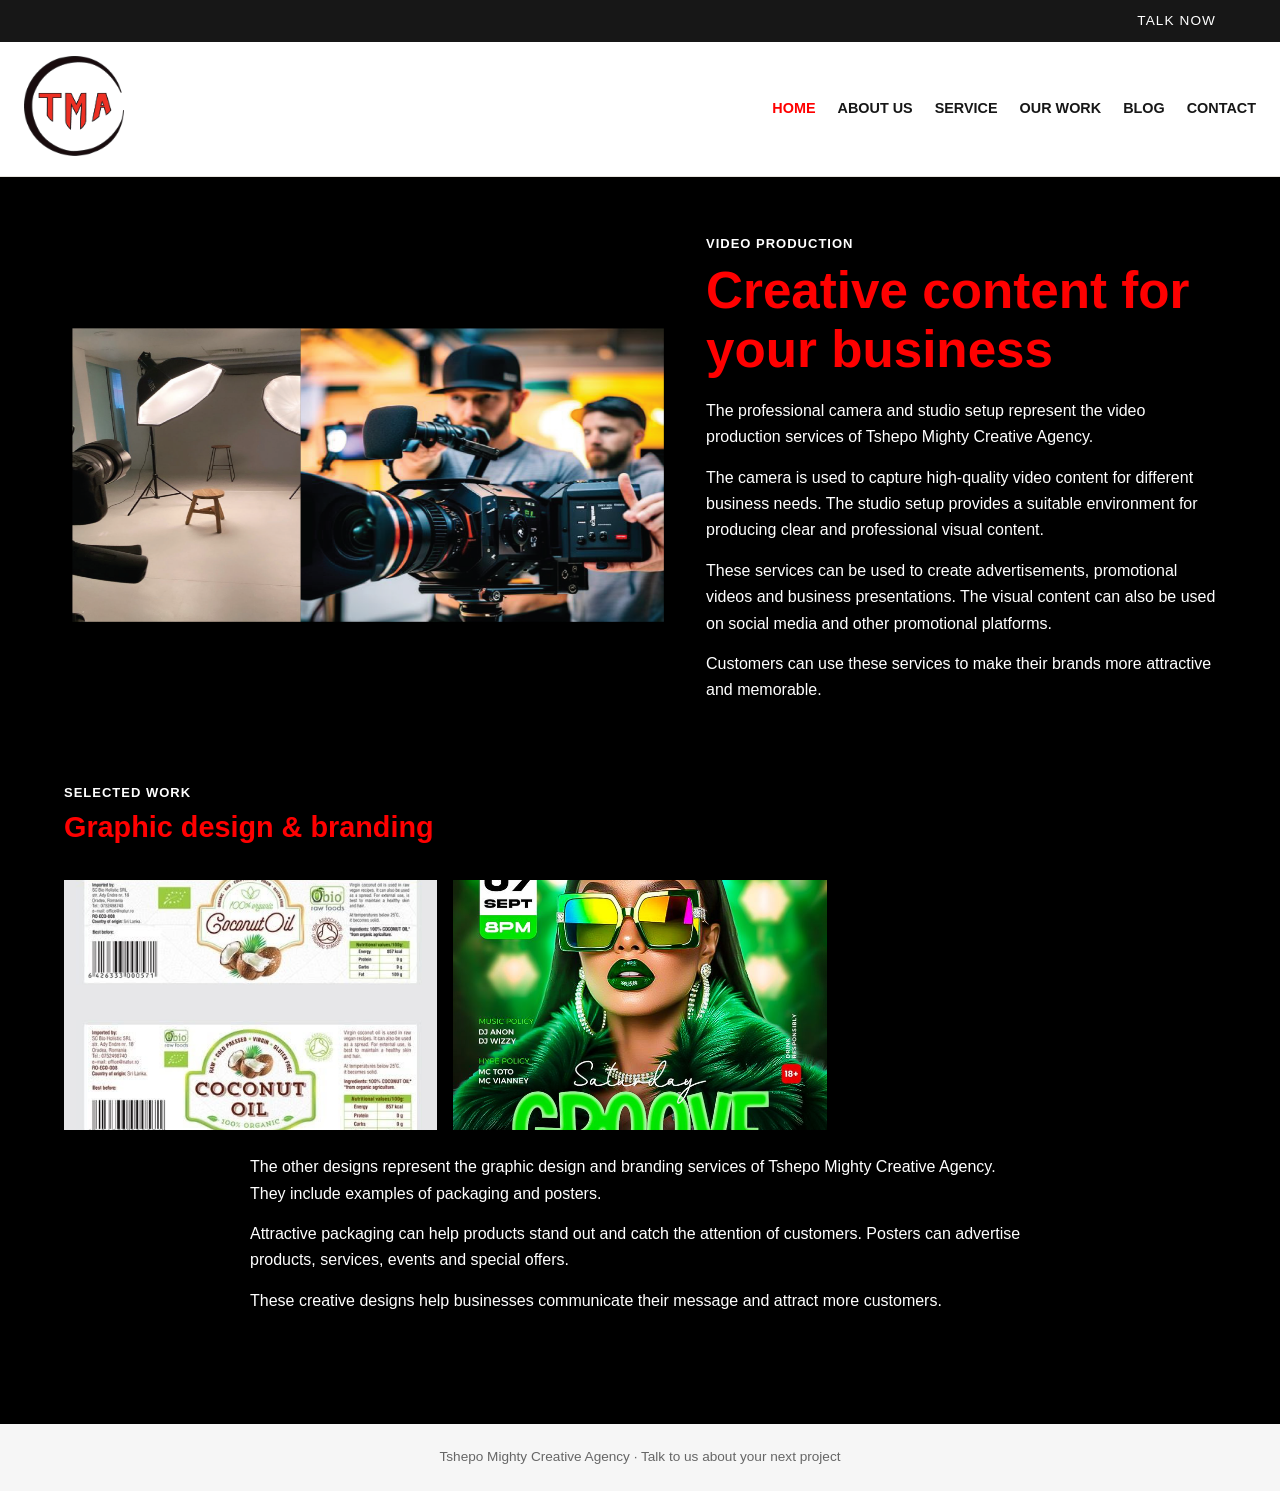
<file: index.html>
<!DOCTYPE html>
<html lang="en">
<head>
  <meta charset="UTF-8">
  <meta name="viewport" content="width=device-width, initial-scale=1.0">
  <title>Tshepo Mighty Creative Agency</title>
  <link rel="stylesheet" type="text/css" href="tshepo.css">
</head>
<body>
  <div class="topbar">TALK NOW</div>

  <header>
    <div class="nav">
      <a class="brand" href="index.html">
        <img src="tshepo logo.png" width="100"height="100">
      </a>

      <nav aria-label="Main navigation">
        <a href="index.html" aria-current="page">Home</a>
        <a href="about us.html">About Us</a>
        <a href="service.html">Service</a>
        <a href="our work.html">Our Work</a>
        <a href="blog.html">Blog</a>
        <a href="contact.html">Contact</a>
      </nav>
    </div>
  </header>

  <main>
    <section class="intro" id="services">
     <img src="camra set up.png" width="600"height="300">

      <div class="copy">
        <div class="eyebrow">Video production</div>
        <h1>Creative content for your business</h1>
        <p>
          The professional camera and studio setup represent the video
          production services of Tshepo Mighty Creative Agency.
        </p>
        <p>
          The camera is used to capture high-quality video content for
          different business needs. The studio setup provides a suitable
          environment for producing clear and professional visual content.
        </p>
        <p>
          These services can be used to create advertisements, promotional
          videos and business presentations. The visual content can also be
          used on social media and other promotional platforms.
        </p>
        <p>
          Customers can use these services to make their brands more
          attractive and memorable.
        </p>
      </div>
    </section>

    <section id="about">
      <div class="section-heading">
        <div>
          <div class="eyebrow">Selected work</div>
          <h2>Graphic design &amp; branding</h2>
        </div>
      </div>

      <div class="gallery">
        <img src="PACKGING.jpeg" alt="Creative packaging design">
        <img src="poster.jpeg" alt="Promotional poster design">
        
      </div>

      <div class="text-section copy">
        <p>
          The other designs represent the graphic design and branding
          services of Tshepo Mighty Creative Agency. They include examples
          of packaging and posters.
        </p>
        <p>
          Attractive packaging can help products stand out and catch the
          attention of customers. Posters can advertise products, services,
          events and special offers.
        </p>
        <p>
          These creative designs help businesses communicate their message
          and attract more customers.
        </p>
      </div>
    </section>
  </main>

  <footer id="contact">
    Tshepo Mighty Creative Agency · Talk to us about your next project
  </footer>
</body>
</html>
</file>
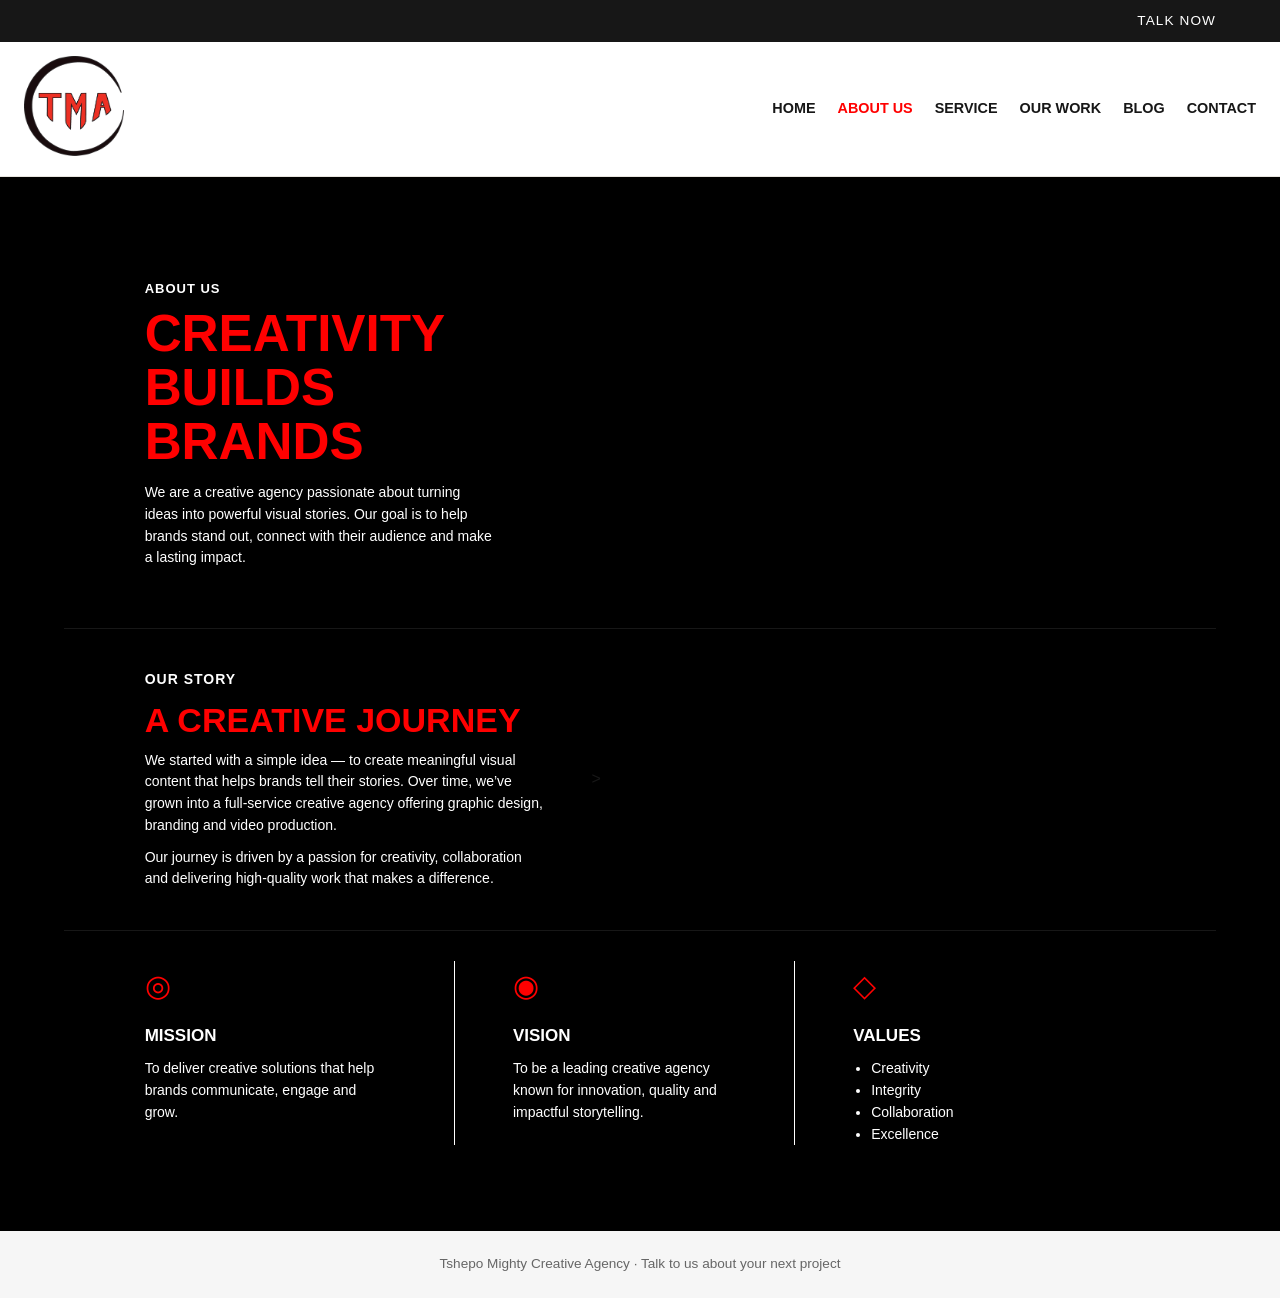
<file: about us.html>
<!DOCTYPE html>
<html lang="en">
<head>
  <meta charset="UTF-8">
  <meta name="viewport" content="width=device-width, initial-scale=1.0">
  <title>about us</title>
  <link rel="stylesheet" type="text/css" href="tshepo.css">
</head>
<body>
  <div class="topbar">TALK NOW</div>

  <header>
    <div class="nav">
      <a class="brand" href="index.html">
        <img src="tshepo logo.png" width="100"height="100">
      </a>

      <nav aria-label="Main navigation">
        <a href="index.html">Home</a>
        <a href="about us.html"class="active"aria-current="page">About Us</a>
        <a href="service.html">Service</a>
        <a href="our work.html">Our Work</a>
        <a href="blog.html">Blog</a>
        <a href="contact.html">Contact</a>
      </nav>
    </div>
  </header>

  <main>
    <section class="about-hero">
      <div class="hero-copy">
        <p class="eyebrow">About Us</p>
        <h1>Creativity<br><span>Builds Brands</span></h1>
        <p>
          We are a creative agency passionate about turning ideas into powerful
          visual stories. Our goal is to help brands stand out, connect with
          their audience and make a lasting impact.

        </p>
      </div>
    </section>

    <section class="story section-wrap">
      <div class="story-copy">
        <p class="eyebrow">Our Story</p>
        <h2>A Creative Journey</h2>
        <p>
          We started with a simple idea — to create meaningful visual content
          that helps brands tell their stories. Over time, we’ve grown into a
          full-service creative agency offering graphic design, branding and
          video production.
        </p>
        <p>
          Our journey is driven by a passion for creativity, collaboration and
          delivering high-quality work that makes a difference.
        </p>
      </div>

    
      >
    </section>

    <section class="principles section-wrap">
      <article class="principle">
        <span class="principle-icon" aria-hidden="true">◎</span>
        <h3>Mission</h3>
        <p>
          To deliver creative solutions that help brands communicate, engage
          and grow.
        </p>
      </article>

      <article class="principle">
        <span class="principle-icon" aria-hidden="true">◉</span>
        <h3>Vision</h3>
        <p>
          To be a leading creative agency known for innovation, quality and
          impactful storytelling.
        </p>
      </article>

      <article class="principle">
        <span class="principle-icon" aria-hidden="true">◇</span>
        <h3>Values</h3>
        <ul>
          <li>Creativity</li>
          <li>Integrity</li>
          <li>Collaboration</li>
          <li>Excellence</li>
        </ul>
      </article>
    </section>
  </main>


 <footer id="contact">
    Tshepo Mighty Creative Agency · Talk to us about your next project
  </footer>
</body>
</html>
</file>
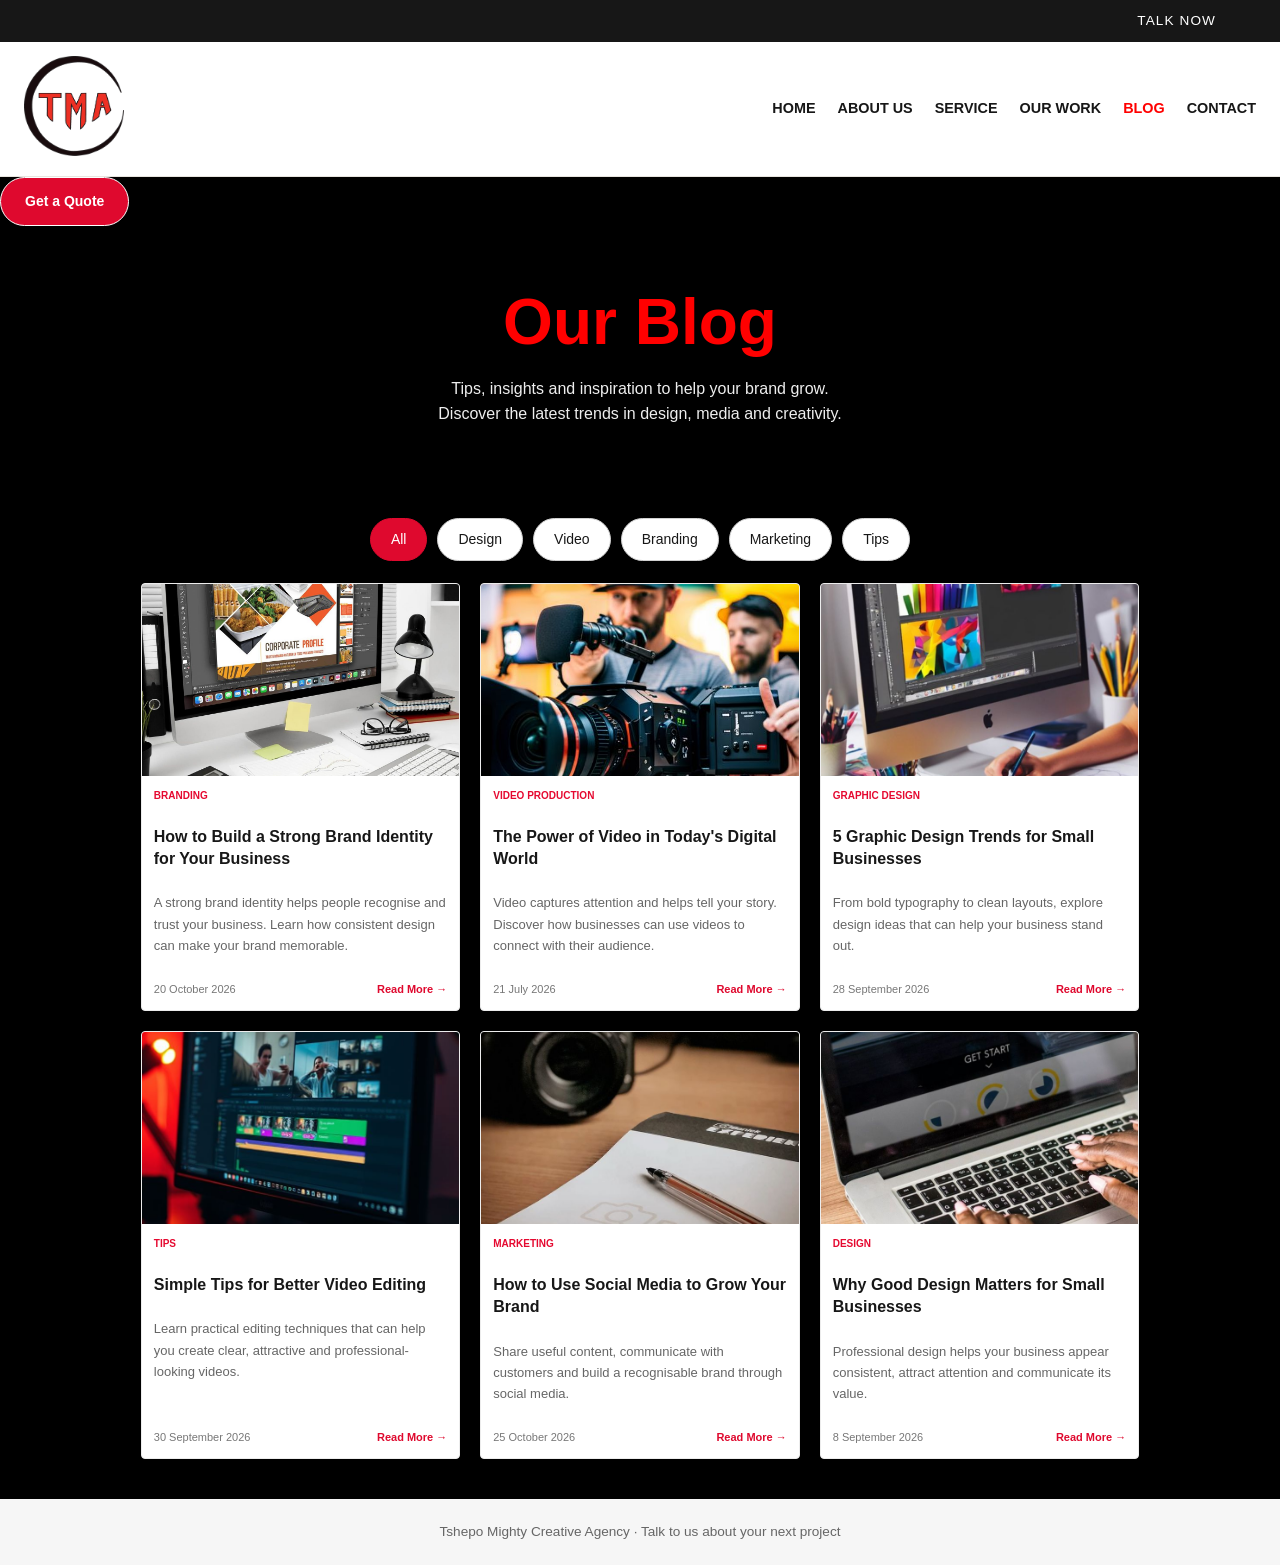
<file: blog.html>
<!DOCTYPE html>
<html lang="en">
<head>
  <meta charset="UTF-8">
  <meta name="viewport" content="width=device-width, initial-scale=1.0">
  <title>blog</title>
  <link rel="stylesheet" type="text/css" href="tshepo.css">
</head>
<body>
  <div class="topbar">TALK NOW</div>

  <header>
    <div class="nav">
      <a class="brand" href="index.html">
        <img src="tshepo logo.png" width="100"height="100">
      </a>

      <nav aria-label="Main navigation">
        <a href="index.html">Home</a>
        <a href="about us.html">About Us</a>
        <a href="service.html">Service</a>
        <a href="our work.html">Our Work</a>
        <a href="blog.html"class="active"aria-current="page">Blog</a>
        <a href="contact.html">Contact</a>      </nav>
    </div>
  </header>

 <a href="contact.html" class="quote-btn">Get a Quote</a>
</header>

<section class="hero blog-hero">
    <div class="hero-content">
        <h1>Our <span>Blog</span></h1>
        <p>
            Tips, insights and inspiration to help your brand grow.<br>
            Discover the latest trends in design, media and creativity.
        </p>
    </div>
</section>

<main class="portfolio blog-section">

    <div class="filters">
        <button class="filter active" data-filter="all">All</button>
        <button class="filter" data-filter="design">Design</button>
        <button class="filter" data-filter="video">Video</button>
        <button class="filter" data-filter="branding">Branding</button>
        <button class="filter" data-filter="marketing">Marketing</button>
        <button class="filter" data-filter="tips">Tips</button>
    </div>

    <div class="blog-grid">

        <article class="blog-card" data-category="branding">
            <img src="computer.jpeg" alt="Brand identity design">
            <div class="blog-content">
                <span class="category">BRANDING</span>
                <h3>How to Build a Strong Brand Identity for Your Business</h3>
                <p>A strong brand identity helps people recognise and trust your business. Learn how consistent design can make your brand memorable.</p>
                <div class="blog-meta">
                    <span>20 October 2026</span>
                    <a href="contact.html">Read More →</a>
                </div>
            </div>
        </article>

        <article class="blog-card" data-category="video">
            <img src="video shooting.jpeg" alt="Professional video production">
            <div class="blog-content">
                <span class="category">VIDEO PRODUCTION</span>
                <h3>The Power of Video in Today's Digital World</h3>
                <p>Video captures attention and helps tell your story. Discover how businesses can use videos to connect with their audience.</p>
                <div class="blog-meta">
                    <span>21 July 2026</span>
                    <a href="contact.html">Read More →</a>
                </div>
            </div>
        </article>

        <article class="blog-card" data-category="design">
            <img src="dd.jpeg" alt="Graphic design colours and layouts">
            <div class="blog-content">
                <span class="category">GRAPHIC DESIGN</span>
                <h3>5 Graphic Design Trends for Small Businesses</h3>
                <p>From bold typography to clean layouts, explore design ideas that can help your business stand out.</p>
                <div class="blog-meta">
                    <span>28 September 2026</span>
                    <a href="contact.html">Read More →</a>
                </div>
            </div>
        </article>

        <article class="blog-card" data-category="tips">
            <img src="computer2.jpeg" alt="Video editing workstation">
            <div class="blog-content">
                <span class="category">TIPS</span>
                <h3>Simple Tips for Better Video Editing</h3>
                <p>Learn practical editing techniques that can help you create clear, attractive and professional-looking videos.</p>
                <div class="blog-meta">
                    <span>30 September 2026</span>
                    <a href="contact.html">Read More →</a>
                </div>
            </div>
        </article>

        <article class="blog-card" data-category="marketing">
            <img src="cam.jpeg" alt="Camera and creative planning notebook">
            <div class="blog-content">
                <span class="category">MARKETING</span>
                <h3>How to Use Social Media to Grow Your Brand</h3>
                <p>Share useful content, communicate with customers and build a recognisable brand through social media.</p>
                <div class="blog-meta">
                    <span>25 October 2026</span>
                    <a href="contact.html">Read More →</a>
                </div>
            </div>
        </article>

        <article class="blog-card" data-category="design">
            <img src="create.jpeg" alt="Creative design workspace">
            <div class="blog-content">
                <span class="category">DESIGN</span>
                <h3>Why Good Design Matters for Small Businesses</h3>
                <p>Professional design helps your business appear consistent, attract attention and communicate its value.</p>
                <div class="blog-meta">
                    <span>8 September 2026</span>
                    <a href="contact.html">Read More →</a>
                </div>
            </div>
        </article><script>
    const filterButtons = document.querySelectorAll(".filter");
    const blogCards = document.querySelectorAll(".blog-card");

    filterButtons.forEach(button => {
        button.addEventListener("click", function () {

            filterButtons.forEach(btn => {
                btn.classList.remove("active");
            });

          
            this.classList.add("active");

            
            const selectedFilter = this.getAttribute("data-filter");

            blogCards.forEach(card => {
                const category = card.getAttribute("data-category");

                if (selectedFilter === "all" ||
                    category === selectedFilter) {
                    card.style.display = "block";
                } else {
                    card.style.display = "none";
                }
            });

        });
    });
</script>

    </div>
</main>

  <footer id="contact">
    Tshepo Mighty Creative Agency · Talk to us about your next project
  </footer>
</body>
</html>
</file>
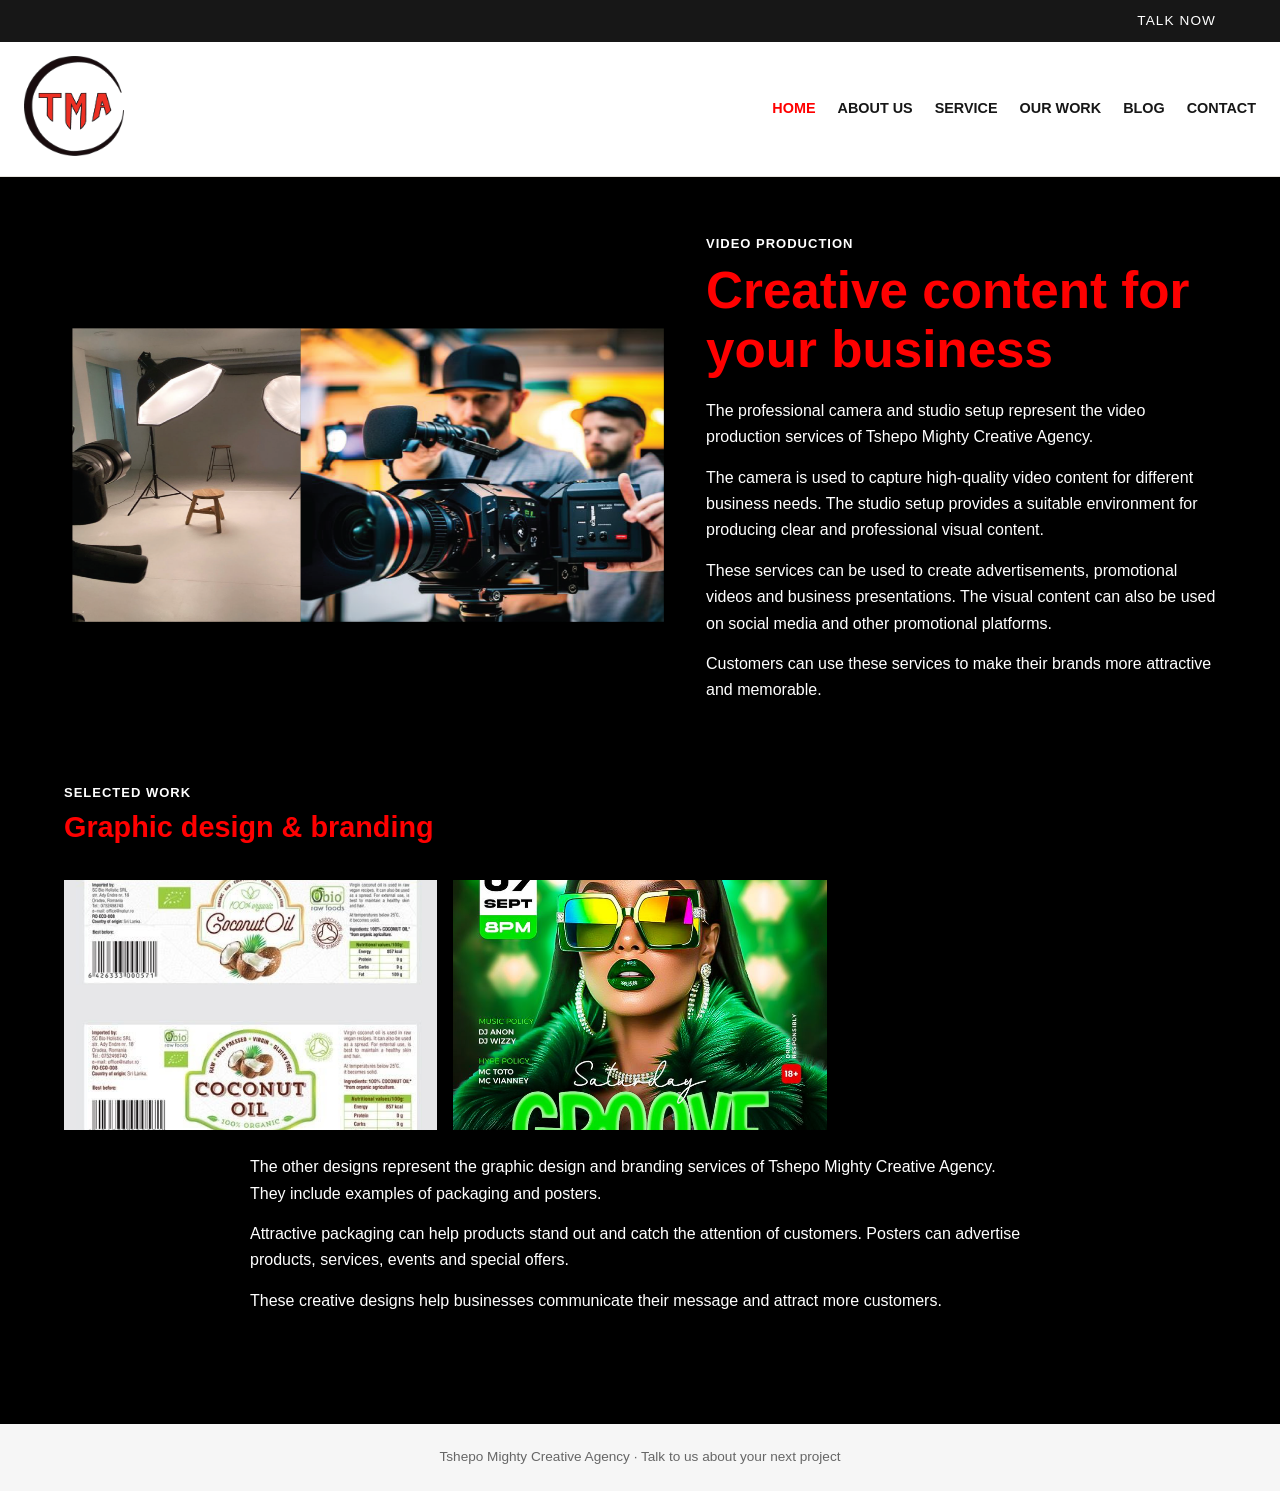
<file: Home.html>
<!DOCTYPE html>
<html lang="en">
<head>
  <meta charset="UTF-8">
  <meta name="viewport" content="width=device-width, initial-scale=1.0">
  <title>home</title>
  <link rel="stylesheet" type="text/css" href="tshepo.css">
</head>
<body>
  <div class="topbar">TALK NOW</div>

  <header>
    <div class="nav">
      <a class="brand" href="index.html">
        <img src="tshepo logo.png" width="100"height="100">
      </a>

      <nav aria-label="Main navigation">
        <a href="index.html" aria-current="page">Home</a>
        <a href="about us.html">About Us</a>
        <a href="service.html">Service</a>
        <a href="our work.html">Our Work</a>
        <a href="blog.html">Blog</a>
        <a href="contact.html">Contact</a>
      </nav>
    </div>
  </header>

  <main>
    <section class="intro" id="services">
     <img src="camra set up.png" width="600"height="300">

      <div class="copy">
        <div class="eyebrow">Video production</div>
        <h1>Creative content for your business</h1>
        <p>
          The professional camera and studio setup represent the video
          production services of Tshepo Mighty Creative Agency.
        </p>
        <p>
          The camera is used to capture high-quality video content for
          different business needs. The studio setup provides a suitable
          environment for producing clear and professional visual content.
        </p>
        <p>
          These services can be used to create advertisements, promotional
          videos and business presentations. The visual content can also be
          used on social media and other promotional platforms.
        </p>
        <p>
          Customers can use these services to make their brands more
          attractive and memorable.
        </p>
      </div>
    </section>

    <section id="about">
      <div class="section-heading">
        <div>
          <div class="eyebrow">Selected work</div>
          <h2>Graphic design &amp; branding</h2>
        </div>
      </div>

      <div class="gallery">
        <img src="PACKGING.jpeg" alt="Creative packaging design">
        <img src="poster.jpeg" alt="Promotional poster design">
        
      </div>

      <div class="text-section copy">
        <p>
          The other designs represent the graphic design and branding
          services of Tshepo Mighty Creative Agency. They include examples
          of packaging and posters.
        </p>
        <p>
          Attractive packaging can help products stand out and catch the
          attention of customers. Posters can advertise products, services,
          events and special offers.
        </p>
        <p>
          These creative designs help businesses communicate their message
          and attract more customers.
        </p>
      </div>
    </section>
  </main>

  <footer id="contact">
    Tshepo Mighty Creative Agency · Talk to us about your next project
  </footer>
</body>
</html>
</file>
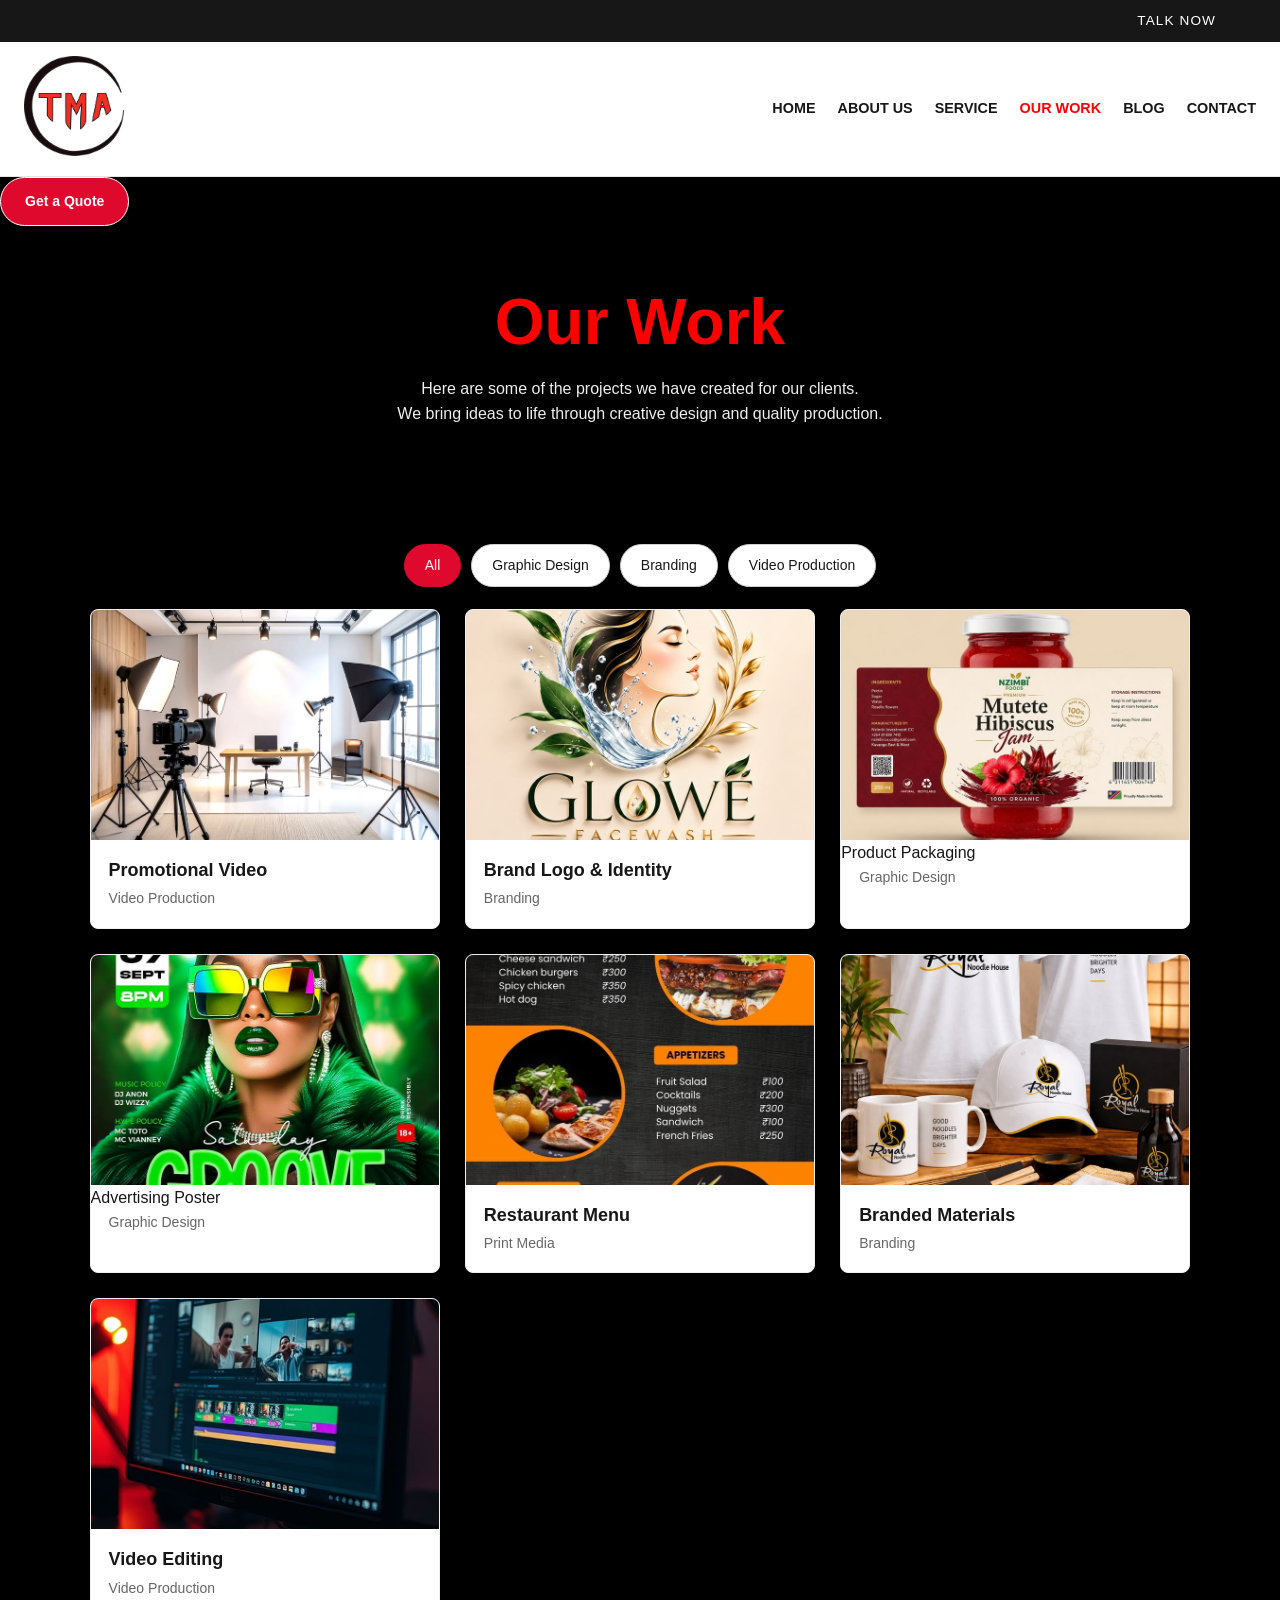
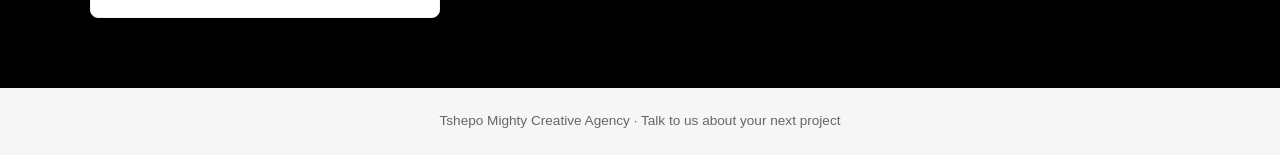
<file: our work.html>
<!DOCTYPE html>
<html lang="en">
<head>
  <meta charset="UTF-8">
  <meta name="viewport" content="width=device-width, initial-scale=1.0">
  <title>our work</title>
  <link rel="stylesheet" type="text/css" href="tshepo.css">
</head>
<body>
  <div class="topbar">TALK NOW</div>

  <header>
    <div class="nav">
      <a class="brand" href="index.html">
        <img src="tshepo logo.png" width="100"height="100">
      </a>

      <nav aria-label="Main navigation">
         <a href="index.html">Home</a>
        <a href="about us.html">About Us</a>
        <a href="service.html">Service</a>
        <a href="our work.html"class="active"aria-current="page">Our Work</a>
        <a href="blog.html">Blog</a>
        <a href="contact.html">Contact</a>      
      </nav>
    </div>
  </header>

     <a href="contact.html" class="quote-btn">Get a Quote</a>
    </header>

    <!-- Hero Banner -->
    <section class="hero">
        <div class="hero-content">
            <h1>Our <span>Work</span></h1>
            <p>
                Here are some of the projects we have created for our clients.
                <br>
                We bring ideas to life through creative design and quality production.
            </p>
        </div>
    </section>

    <!-- Portfolio Section -->
    <main class="portfolio">

        <!-- Category Filters -->
        <div class="filters">
            <button class="filter active" data-filter="all">All</button>
            <button class="filter" data-filter="graphic">Graphic Design</button>
            <button class="filter" data-filter="branding">Branding</button>
            <button class="filter" data-filter="video">Video Production</button>
            
        </div>

        <!-- Portfolio Projects -->
        <div class="project-grid">

            <article class="project-card" data-category="video">
                <img src="studio.jpeg"
                     alt="Professional video production studio">
                <h3>Promotional Video</h3>
                <p>Video Production</p>
            </article>

            <article class="project-card" data-category="branding">
                <img src="branded logo.jpeg"
                     alt="Natura skincare logo and brand identity">
                <h3>Brand Logo &amp; Identity</h3>
                <p>Branding</p>
            </article>

            <article class="project-card" data-category="graphic">
                <img src="product packaging.jpeg"
                    
                <h3>Product Packaging</h3>
                <p>Graphic Design</p>
            </article>

            <article class="project-card" data-category="graphic">
                <img src="poster.jpeg"
                   
                <h3>Advertising Poster</h3>
                <p>Graphic Design</p>
            </article>

            <article class="project-card" data-category="print">
                <img src="menu.jpeg"
                     alt="Restaurant menu design">
                <h3>Restaurant Menu</h3>
                <p>Print Media</p>
            </article>

            <article class="project-card" data-category="branding">
                <img src="branded material.jpeg"
                     alt="Branded T-shirt, cap and mug">
                <h3>Branded Materials</h3>
                <p>Branding</p>
            </article>

    

            <article class="project-card" data-category="video">
                <img src="computer2.jpeg"
                     alt="Video editing workstation and timeline">
                <h3>Video Editing</h3>
                <p>Video Production</p>
            </article>

            <script>
    const filterButtons = document.querySelectorAll(".filter");
    const projectCards = document.querySelectorAll(".project-card");

    filterButtons.forEach(button => {
        button.addEventListener("click", function () {

            // Remove active class from all buttons
            filterButtons.forEach(btn => {
                btn.classList.remove("active");
            });

            // Highlight the clicked button
            this.classList.add("active");

            // Get the selected category
            const selectedFilter = this.getAttribute("data-filter");

            // Show or hide projects
            projectCards.forEach(card => {
                const category = card.getAttribute("data-category");

                if (selectedFilter === "all" ||
                    category === selectedFilter) {
                    card.style.display = "block";
                } else {
                    card.style.display = "none";
                }
            });

        });
    });
</script>

        </div>
    </main>
    <footer id="contact">
    Tshepo Mighty Creative Agency · Talk to us about your next project
  </footer>

</body>
</html>
</file>
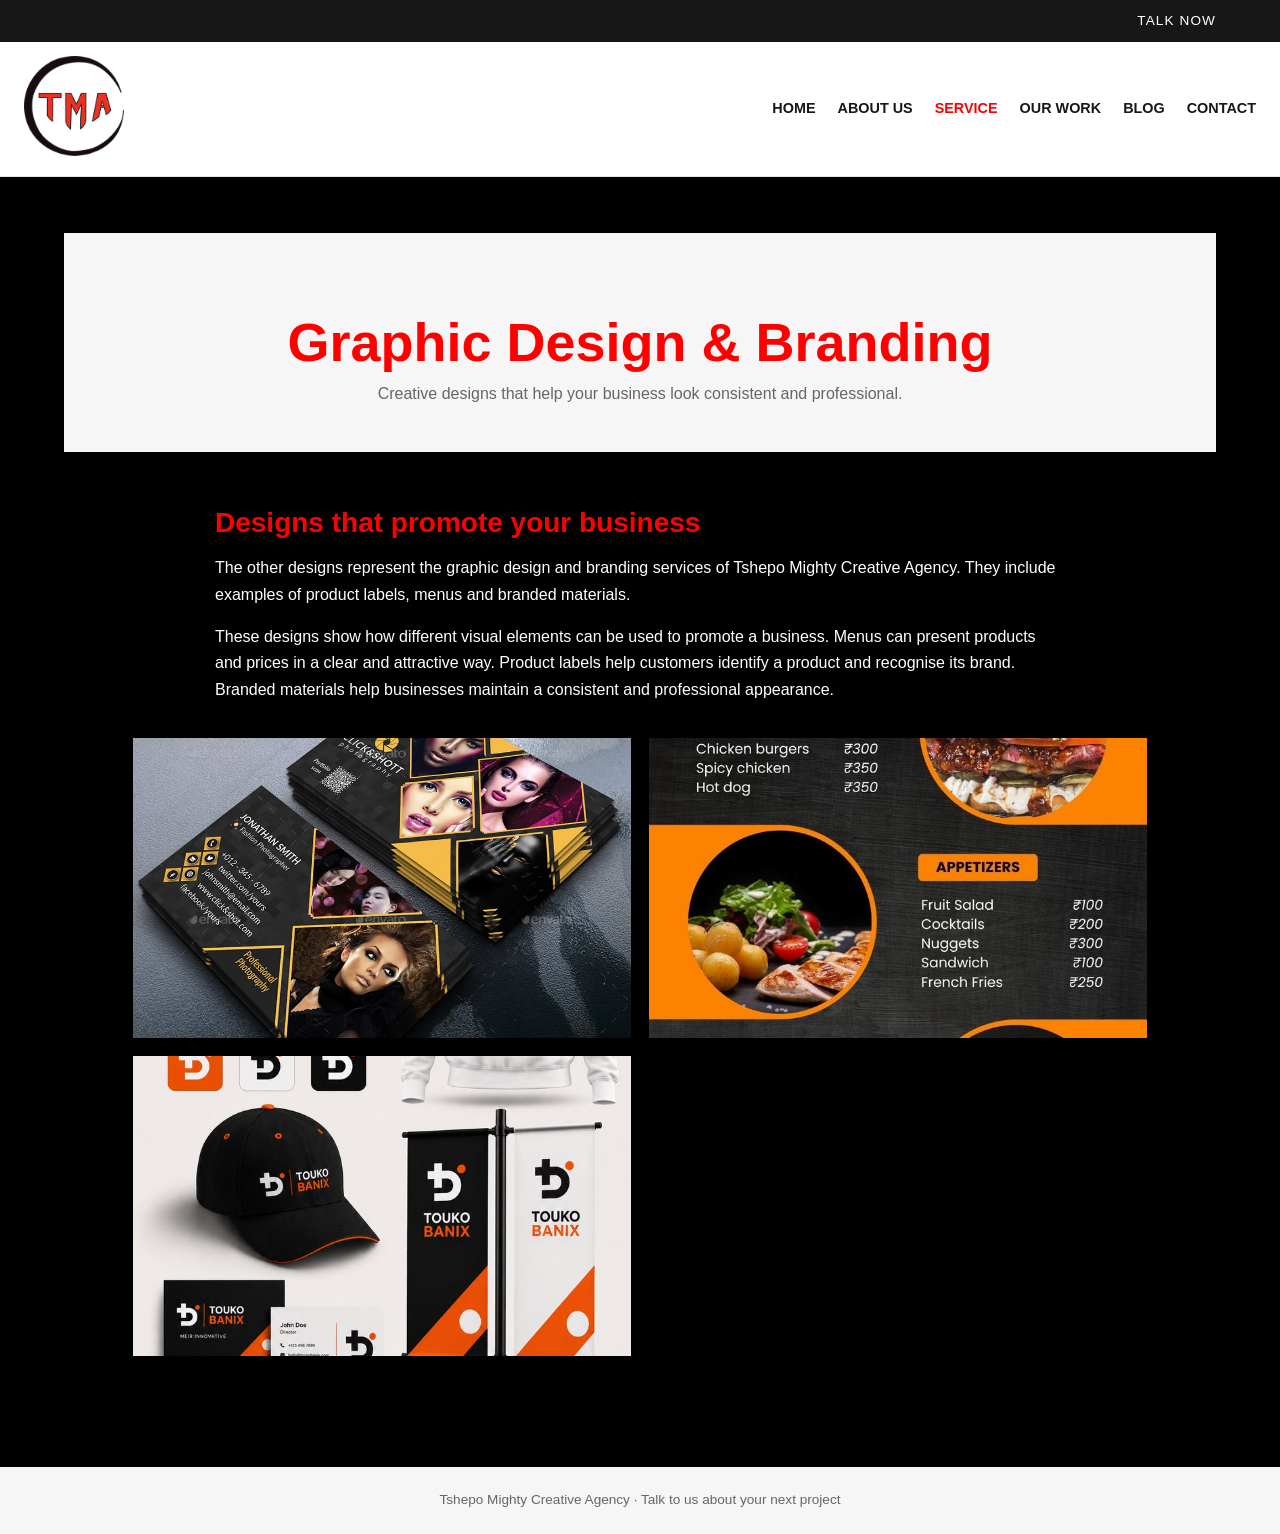
<file: service.html>
<!DOCTYPE html>
<html lang="en">
<head>
  <meta charset="UTF-8">
  <meta name="viewport" content="width=device-width, initial-scale=1.0">
  <title>Services |Tshepo Mighty Creative Agency</title>
  <link rel="stylesheet" type="text/css" href="tshepo.css">
</head>
<body>
  <div class="topbar">TALK NOW</div>

  <header>
    <div class="nav">
      <a class="brand" href="index.html">
        <img src="tshepo logo.png" width="100"height="100">
      </a>

      <nav aria-label="Main navigation">
        <a href="index.html">Home</a>
        <a href="about us.html">About Us</a>
        <a href="service.html" class="active"aria-current="page">Service</a>
        <a href="our work.html">Our Work</a>
        <a href="blog.html">Blog</a>
        <a href="contact.html">Contact</a>
      </nav>
    </div>
  </header>

  <main>
    <section class="page-heading">
      <p class="eyebrow"></p>
      <h1>Graphic Design &amp; Branding</h1>
      <p>Creative designs that help your business look consistent and professional.</p>
    </section>

    <section class="service-content">
      <div class="service-text">
        <h2>Designs that promote your business</h2>
        <p>
          The other designs represent the graphic design and branding services
          of Tshepo Mighty Creative Agency. They include examples of product
          labels, menus and branded materials.
        </p>
        <p>
          These designs show how different visual elements can be used to
          promote a business. Menus can present products and prices in a clear
          and attractive way. Product labels help customers identify a product
          and recognise its brand. Branded materials help businesses maintain
          a consistent and professional appearance.
        </p>
      </div>

      <div class="image-gallery">
        <img src="design.jpeg" alt="Product label design">
        <img src="menu.jpeg" alt="Menu design">
        <img src="brand materials.jpeg" alt="Branded business materials">
        
      </div>
    </section>
  </main>

   <footer>
    Tshepo Mighty Creative Agency · Talk to us about your next project
  </footer>
</body>
</html>
</file>
<file: tshepo.css>
:root {
  --ink: #171717;
  --muted: #666;
  --accent: #d66b3d;
  --paper: #f7f5f1;
  --white: #fff;
  --max-width: 1440px;
}

* {
  box-sizing: border-box;
}

body {
  margin: 0;
  color: var(--ink);
  background:black;
  font-family: Arial, Helvetica, sans-serif;
  line-height: 1.65;
}

a {
  color: inherit;
  text-decoration: none;
}

.topbar {
  padding: 10px 5%;
  color: var(--white);
  background: var(--ink);
  text-align: right;
  font-size: 0.85rem;
  letter-spacing: 0.08em;
}

header {
  background: var(--white);
  border-bottom: 1px solid #e8e5df;
}

.nav {
  max-width: var(--max-width);
  min-height: 76px;
  margin: auto;
  padding: 14px 24px;
  display: flex;
  align-items: center;
  justify-content: space-between;
  gap: 24px;
}

.brand {
  font-size: 1.05rem;
  font-weight: 800;
  line-height: 1.2;
}

.brand span {
  color: var(--accent);
}

nav {
  display: flex;
  flex-wrap: wrap;
  gap: 22px;
  font-size: 0.9rem;
  font-weight: 700;
  text-transform: uppercase;
}

nav a:hover,
nav a[aria-current="page"] {
  color:red;
}

main {
  max-width: var(--max-width);
  margin: auto;
  padding: 56px  64px;
}

.intro {
  display: grid;
  grid-template-columns: 1fr 1fr;
  align-items: center;
  gap: 42px;
  margin-bottom: 64px;
}

.hero-image,
.gallery img {
  display: block;
  width: 100%;
  object-fit: cover;
  background: #dedbd5;
}

.hero-image {
  min-height: 360px;
}

.eyebrow {
  color: white;
  font-size: 0.78rem;
  font-weight: 800;
  letter-spacing: 0.14em;
  text-transform: uppercase;
}

h1,
h2 {
  line-height: 1.15;color:red; 
}

h1 {
  margin: 8px 0 18px;
  font-size: clamp(2rem, 4vw, 3.3rem); color: red;
}

h2 {
  margin: 0 0 14px;
  font-size: 1.8rem;
}

.copy p {
  margin: 0 0 14px;
  color: white;
}

.section-heading {
  display: flex;
  justify-content: space-between;
  align-items: end;
  gap: 20px;
  margin-bottom: 22px;
}

.gallery {
  display: grid;
  grid-template-columns: repeat(3, 1fr);
  gap: 16px;
}

.gallery img {
  height: 250px;
}

.text-section {
  max-width: 780px;
  margin: 24px auto 54px;
}

footer {
  padding: 24px;
  color: #ddd;
  background: var(--ink);
  text-align: center;
  font-size: 0.85rem;
}

@media (max-width: 720px) {
  .nav {
    align-items: flex-start;
    flex-direction: column;
  }

  nav {
    gap: 12px 18px;
  }

  .intro {
    grid-template-columns: 1fr;
    gap: 24px;
  }

  .hero-image {
    min-height: 250px;
  }

  .gallery {
    grid-template-columns: repeat(2, 1fr);
  }

  .gallery img {
    height: 190px;
  }
}

@media (max-width: 440px) {
  .gallery {
    grid-template-columns: 1fr;
  }

  .gallery img {
    height: 230px;
  }
}

.content p{color:red;}

.page-heading {
  padding: 70px 6% 45px;
  text-align: center;
  background: #f6f6f6;
}

.eyebrow {
  color: red;
  font-size: 13px;
  font-weight: bold;
  letter-spacing: 2px;
}

.page-heading h1 {
  margin: 8px 0;
  font-size: clamp(32px, 5vw, 54px);
}

.page-heading > p:last-child {
  max-width: 600px;
  margin: 0 auto;
  color: #666;
}

.service-content {
  max-width: 1200px;
  margin: 0 auto;
  padding: 55px 6%;
}

.service-text {
  max-width: 850px;
  margin: 0 auto 35px;
}

.service-text h2 {
  font-size: 28px;
}

.service-text p{color: white;}

.image-gallery {
  display: grid;
  grid-template-columns: repeat(2, 1fr);
  gap: 18px;
}

.image-gallery img {
  display: block;
  width: 100%;
  height: 300px;
  object-fit: cover;
  background: #eee;
}

footer {
  padding: 22px;
  text-align: center;
  color: #666;
  background: #f6f6f6;
}

@media (max-width: 760px) {
  .site-header {
    flex-direction: column;
  }

  nav {
    gap: 14px;
  }

  .image-gallery {
    grid-template-columns: 1fr;
  }

  .image-gallery img {
    height: auto;
    max-height: 380px;
  }
}

.social-links a {
  text-decoration: none;
  font-size: 12px;
}

.site-header nav a.active {
  border-bottom: 2px solid currentColor;
  padding-bottom: 8px;
}

.social-links {
  display: flex;
  gap: 14px;
}

.about-hero {
  min-height: 330px;
  display: flex;
  align-items: center;
  padding: 45px 7%;
  background-size: cover; 
  background-position:center;color: white;}

.hero-copy {
  max-width: 350px;
}

.eyebrow {
  margin: 0 0 8px;
  font-size: 13px;
  font-weight: 700;
  text-transform: uppercase;
  letter-spacing: 1px;color: white;
}

.hero-copy h1 {
  margin: 0 0 12px;
  font-size: clamp(34px, 4vw, 52px);
  line-height: 1.05;
  text-transform: uppercase;
}

.hero-copy h1 span {
  /* Uses your existing accent colour */
  color: var(--accent-color, inherit);
}

.hero-copy > p:last-child,
.story-copy p,
.principle p,
.principle li {
  font-size: 14px;
  line-height: 1.55;
}

.section-wrap {
  padding: 30px 7%;
  border-top: 1px solid currentColor;
}

.story {
  display: grid;
  grid-template-columns: 0.85fr 1.15fr;
  align-items: center;
  gap: 45px;
}

.story-copy h2 {
  margin: 0 0 10px;
  font-size: clamp(24px, 3vw, 34px);
  text-transform: uppercase;
}

.story-copy p {
  margin: 10px 0;color: white;
}

.story-image {
  display: block;
  width: 100%;
  height: 230px;
  object-fit: cover;
}

.principles {
  display: grid;
  grid-template-columns: repeat(3, 1fr);
  gap: 30px;
}

.principle {
  padding: 0 28px;
  border-right: 1px solid currentColor;color: white;
}

.principle:first-child {
  padding-left: 0;
}

.principle:last-child {
  border-right: 0;
}

.principle-icon {
  display: block;
  margin-bottom: 12px;
  font-size: 30px;color: red;
}

.principle h3 {
  margin: 0 0 8px;
  font-size: 17px;
  text-transform: uppercase;color: white;
}

.principle p {
  max-width: 240px;
  margin: 0;color: white;
}

.principle ul {
  margin: 0;
  padding-left: 18px;
}

@media (max-width: 760px) {
  .site-header {
    padding: 15px 5%;
    flex-wrap: wrap;
  }

  .site-header nav {
    order: 3;
    width: 100%;
    flex-wrap: wrap;
    gap: 12px 18px;
  }

  .about-hero {
    min-height: 300px;
    padding: 35px 6%;
    background-position: 60% center;
  }

  .story {
    grid-template-columns: 1fr;
    gap: 20px;
  }

  .story-image {
    height: 220px;
  }

  .principles {
    grid-template-columns: 1fr;
    gap: 22px;
  }

  .principle,
  .principle:first-child {
    padding: 0 0 20px;
    border-right: 0;
    border-bottom: 1px solid currentColor;
  }

  .principle:last-child {
    border-bottom: 0;
  }

}
.quote-btn {
    padding: 10px 17px;
    border: 1px solid white;
    border-radius: 4px;
    color: red;
    text-decoration: none;
    font-size: 14px;
    transition: background 0.2s ease, color 0.2s ease;
}

.quote-btn:hover {
    background: red;
    color: var(--dark);
}

/* Hero banner */
.hero {
    min-height: 270px;
    display: grid;
    place-items: center;
    padding: 50px 7%;
    text-align: center;
    color: #fff;
  
        
}

.hero h1 {
    margin-bottom: 12px;
    font-size: clamp(38px, 6vw, 58px);
    line-height: 1.1;
}

.hero h1 span {
    color: red;
}

.hero p {
    color: #eee;
    font-size: 16px;
}

/* Portfolio */
.portfolio {
    width: min(1120px, 86%);
    margin: 0 auto;
    padding: 48px 0 70px;
}

.filters {
    display: flex;
    flex-wrap: wrap;
    justify-content: center;
    gap: 10px;
    margin-bottom: 32px;
}

.filter {
    padding: 9px 17px;
    border: 1px solid #ddd;
    border-radius: 30px;
    background: #fff;
    color: var(--text);
    font: inherit;
    font-size: 14px;
    cursor: pointer;
    transition: 0.2s ease;
}

.filter:hover,
.filter.active {
    border-color: var(--accent);
    background: var(--accent);
    color: #fff;
}

.project-grid {
    display: grid;
    grid-template-columns: repeat(3, minmax(0, 1fr));
    gap: 25px;
}

.project-card {
    overflow: hidden;
    border: 1px solid #eee;
    border-radius: 8px;
    background: #fff;
    box-shadow: 0 5px 18px rgba(0, 0, 0, 0.07);
    transition: transform 0.2s ease, box-shadow 0.2s ease;
}

.project-card:hover {
    transform: translateY(-5px);
    box-shadow: 0 10px 25px rgba(0, 0, 0, 0.12);
}

.project-card img {
    display: block;
    width: 100%;
    height: 230px;
    object-fit: cover;
    background: var(--light);
}

.project-card h3 {
    margin: 16px 18px 2px;
    color: var(--dark);
    font-size: 18px;
}

.project-card p {
    margin: 0 18px 17px;
    color: var(--muted);
    font-size: 14px;
}

/* Responsive layout */
@media (max-width: 850px) {
    .navbar {
        flex-wrap: wrap;
    }

    .navbar nav {
        order: 3;
        width: 100%;
        justify-content: center;
        flex-wrap: wrap;
        gap: 12px 20px;
    }

    .project-grid {
        grid-template-columns: repeat(2, minmax(0, 1fr));
    }
}

@media (max-width: 560px) {
    .navbar {
        padding: 14px 5%;
    }

    .quote-btn {
        padding: 8px 11px;
        font-size: 12px;
    }

    .navbar nav a {
        font-size: 13px;
    }

    .hero {
        min-height: 230px;
    }

    .hero p {
        font-size: 14px;
    }

    .portfolio {
        width: 90%;
        padding-top: 32px;
    }

    .project-grid {
        grid-template-columns: 1fr;
    }

    .project-card img {
        height: 220px;
    }
}
.quote-btn {
    display: inline-block;
    padding: 12px 24px;
    background: #df092e;
    border-radius: 30px;
    color: #fff;
    font-weight: bold;
    white-space: nowrap;
    transition: background .3s;
}
.hero-content h1 {
    font-size: clamp(42px, 5vw, 65px);
    line-height: 1.15;
    margin-bottom: 8px;
}
.hero-content p {
    font-size: 16px;
    line-height: 1.6;
}
/* BLOG PAGE */
.blog-section {
    padding: 22px 4% 40px;
}

.filters {
    display: flex;
    flex-wrap: wrap;
    gap: 10px;
    margin-bottom: 22px;
}

.filter {
    border: 1px solid #d1d1d1;
    background: white;
    border-radius: 30px;
    padding: 9px 20px;
    font-size: 14px;
    cursor: pointer;
    transition: .3s;
}

.filter:hover,
.filter.active {
    background: #df092e;
    color: #fff;
    border-color: #df092e;
}

.blog-grid {
    display: grid;
    grid-template-columns: repeat(3, minmax(0, 1fr));
    gap: 20px;
}

.blog-card {
    display: flex;
    flex-direction: column;
    overflow: hidden;
    border: 1px solid #ececec;
    border-radius: 4px;
    background: #fff;
    box-shadow: 0 3px 10px rgba(0,0,0,.06);
    transition: transform .3s, box-shadow .3s;
}

.blog-card:hover {
    transform: translateY(-4px);
    box-shadow: 0 7px 20px rgba(0,0,0,.10);
}

.blog-card img {
    width: 100%;
    aspect-ratio: 1.65 / 1;
    object-fit: cover;
    display: block;
}

.blog-content {
    padding: 12px;
    display: flex;
    flex-direction: column;
    flex: 1;
}

.category {
    color: #e50930;
    font-size: 10px;
    font-weight: bold;
    margin-bottom: 5px;
}

.blog-content h3 {
    font-size: 16px;
    line-height: 1.4;
    margin-bottom: 9px;
}

.blog-content > p {
    font-size: 13px;
    color: #666;
    margin-bottom: 15px;
}

.blog-meta {
    display: flex;
    justify-content: space-between;
    align-items: center;
    gap: 8px;
    margin-top: auto;
    padding-top: 8px;
    font-size: 11px;
    color: #777;
}

.blog-meta a {
    color: #df092e;
    font-weight: bold;
    white-space: nowrap;
}

/* CONTACT PAGE */
.contact-section {
    padding: 35px 5% 45px;
    display: grid;
    grid-template-columns: 1fr 1.05fr;
    gap: 50px;
    align-items: start;
}

.contact-info h2,
.contact-form-box h2 {
    font-size: 23px;
    margin-bottom: 22px;
}

.info-item {
    display: flex;
    align-items: flex-start;
    gap: 15px;
    margin-bottom: 23px;
}

.info-icon {
    width: 44px;
    height: 44px;
    flex-shrink: 0;
    border-radius: 50%;
    background: #e50930;
    color: white;
    display: flex;
    justify-content: center;
    align-items: center;
    font-size: 23px;
}

.info-item h3 {
    font-size: 18px;
    margin-bottom: 3px;color: white;
}

.info-item p {
    color: white;
    font-size: 14px;
    overflow-wrap: anywhere;
}

.follow-us {
    margin-top: 30px;
}

.follow-us h2 {
    margin-bottom: 5px;
}

.follow-us > p {
    font-size: 14px;
    color: white;
    max-width: 370px;
    margin-bottom: 15px;
}

.social-links {
    display: flex;
    flex-wrap: wrap;
    gap: 12px;
}

.social-links a {
    font-size: 12px;
    font-weight: bold;
    color: #fff;
    background: #101010;
    padding: 8px 11px;
    border-radius: 20px;
}

.social-links a:hover {
    background: #df092e;
}

/* CONTACT FORM */
.contact-form-box {
    padding: 25px;
    border-radius: 6px;
    background: #f3f5f6;
}

.contact-form-box h2 {
    margin-bottom: 18px;
}

.contact-form-box form {
    display: flex;
    flex-direction: column;
    gap: 9px;
}

.contact-form-box label {
    font-size: 13px;
    font-weight: bold;
}

.contact-form-box input,
.contact-form-box select,
.contact-form-box textarea {
    width: 100%;
    padding: 12px;
    border: 1px solid #d0d5d9;
    border-radius: 4px;
    background: #fff;
    font: inherit;
    font-size: 14px;
    outline: none;
}

.contact-form-box input:focus,
.contact-form-box select:focus,
.contact-form-box textarea:focus {
    border-color: #df092e;
    box-shadow: 0 0 0 2px rgba(223,9,46,.10);
}

.contact-form-box textarea {
    resize: vertical;
    min-height: 110px;
}

.submit-btn {
    border: none;
    border-radius: 30px;
    padding: 14px;
    margin-top: 5px;
    background: #df092e;
    color: #fff;
    font-weight: bold;
    font-size: 14px;
    cursor: pointer;
}

.form-note {
    margin-top: 12px;
    color: #777;
    font-size: 11px;
}

/* CONTACT CALL TO ACTION */
.contact-cta {
    background:
        linear-gradient(90deg,
            rgba(0,0,0,.96),
            rgba(0,0,0,.77)),
        url("images/contact-cta.jpg") center/cover;
    color: #fff;
    padding: 30px 5%;
    display: flex;
    justify-content: space-between;
    align-items: center;
    gap: 20px;
}

.contact-cta h2 {
    font-size: 27px;
    line-height: 1.3;
    margin-bottom: 8px;
}

.contact-cta p {
    font-size: 14px;
}

/* FOOTER */
.footer {
    background: white;
    color: black;
    padding: 25px 5% 0;
}

.footer-main {
    display: flex;
    justify-content: space-between;
    align-items: center;
    gap: 25px;
    padding-bottom: 22px;
}

.footer-brand strong {
    display: block;
    font-size: 18px;
}

.footer-brand small {
    display: block;
    font-size: 10px;
    letter-spacing: 3px;
}

.footer-main > p {
    font-size: 13px;
    max-width: 220px;
}

.footer-bottom {
    border-top: 1px solid #303030;
    padding: 15px 0;
    display: flex;
    flex-wrap: wrap;
    justify-content: space-between;
    gap: 12px;
    font-size: 11px;
}

.footer-bottom a {
    color: black;
}

.footer-bottom a:hover {
    color: #ed0b35;
}

/* TABLETS */
@media (max-width: 1050px) {
    .navbar {
        flex-wrap: wrap;
        justify-content: center;
    }

    .navbar nav {
        flex-wrap: wrap;
        justify-content: center;
        gap: 15px;
    }

    .blog-grid {
        grid-template-columns: repeat(2, minmax(0, 1fr));
    }

    .contact-section {
        gap: 25px;
    }
}

/* MOBILE */
@media (max-width: 650px) {
    .navbar {
        padding: 18px 5%;
        gap: 18px;
    }

    .logo-text strong {
        font-size: 21px;
    }

    .logo-text small {
        font-size: 10px;
        letter-spacing: 2px;
    }

    .navbar nav {
        width: 100%;
        gap: 10px 16px;
    }

    .navbar nav a {
        font-size: 13px;
    }

    .hero {
        min-height: 210px;
        padding: 25px 5%;
    }

    .hero-content h1 {
        font-size: 43px;
    }

    .hero-content p {
        font-size: 14px;
    }

    .hero-content br {
        display: none;
    }

    .blog-section {
        padding: 20px 5%;
    }

    .filters {
        gap: 8px;
    }

    .filter {
        padding: 8px 13px;
    }

    .blog-grid {
        grid-template-columns: 1fr;
    }

    .contact-section {
        grid-template-columns: 1fr;
        padding: 28px 5%;
        gap: 30px;
    }

    .contact-form-box {
        padding: 18px;
    }

    .contact-cta {
        flex-direction: column;
        align-items: flex-start;
    }

    .footer-main {
        flex-direction: column;
        align-items: flex-start;
    }

    .footer-bottom {
        justify-content: flex-start;
    }
}
</file>
